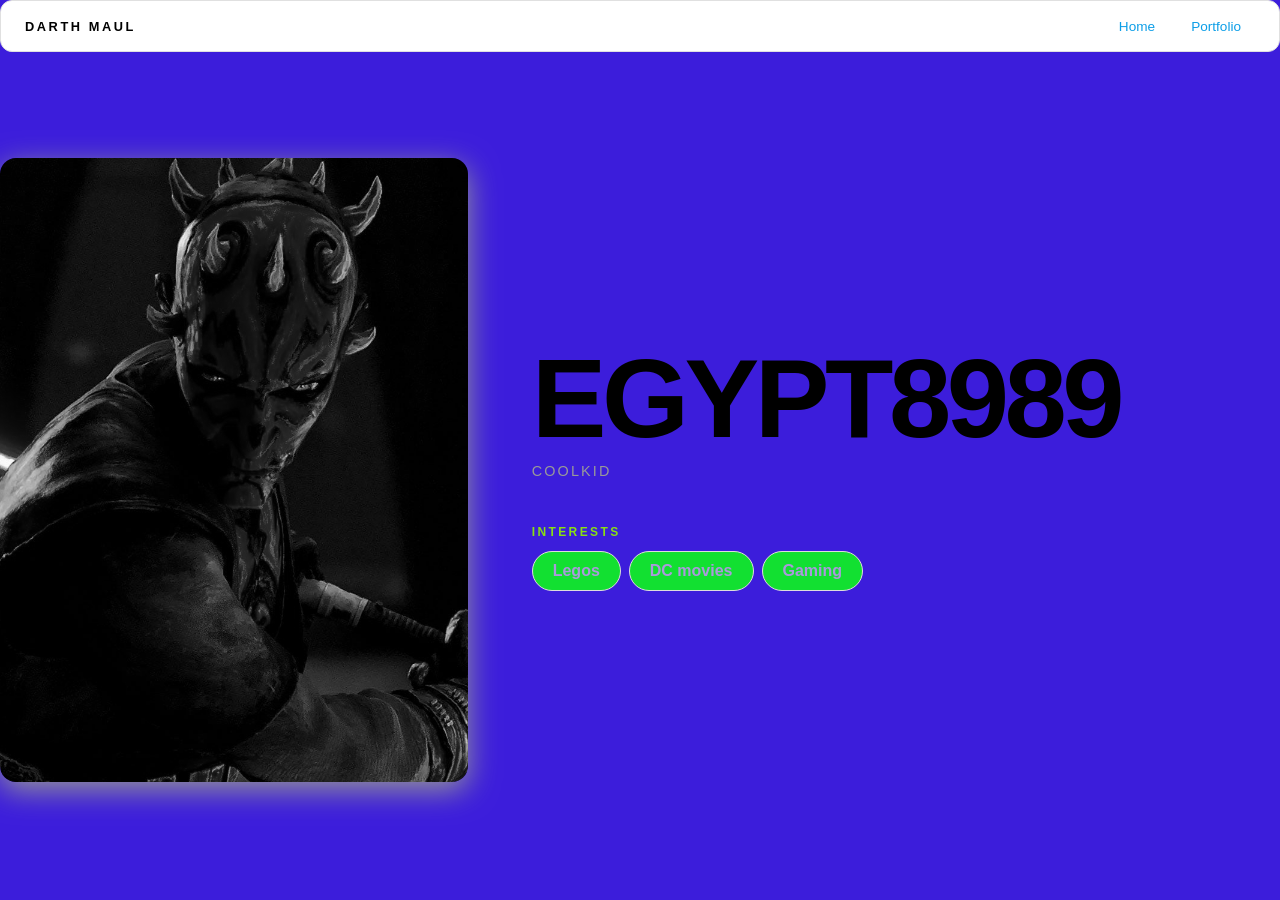
<file: index.html>
<!DOCTYPE html>
<html>

<head>

  <title>Good website</title>
  <link rel="stylesheet" href="style.css">
</head>

<body>
  <!-- All content goes here -->
  <div class="all-contents">
    <!-- nav goes here (TODO 6) -->
    <nav>
      <h1>Darth maul</h1>
      <ul id="nav-ul">
        <li class="nav-li"><a href="index.html">Home</a></li>
        <li class="nav-li"><a href="portfolio.html">Portfolio</a></li>
      </ul>
    </nav>
    <main>
      <div class="sidebar">
        <img class="sidebar-img" src="/Maul.jpeg" alt="Maul">
      </div>
      <div class="content">
        <h2>Egypt8989</h2>
        <p>Coolkid</p>
        <div id="interests">
          <h3>Interests</h3>
          <ul>
            <li>Legos</li>
            <li>DC movies</li>
            <li>Gaming</li>
          </ul>
        </div>
      </div>
    </main>

  </div>
</body>

</html>
</file>
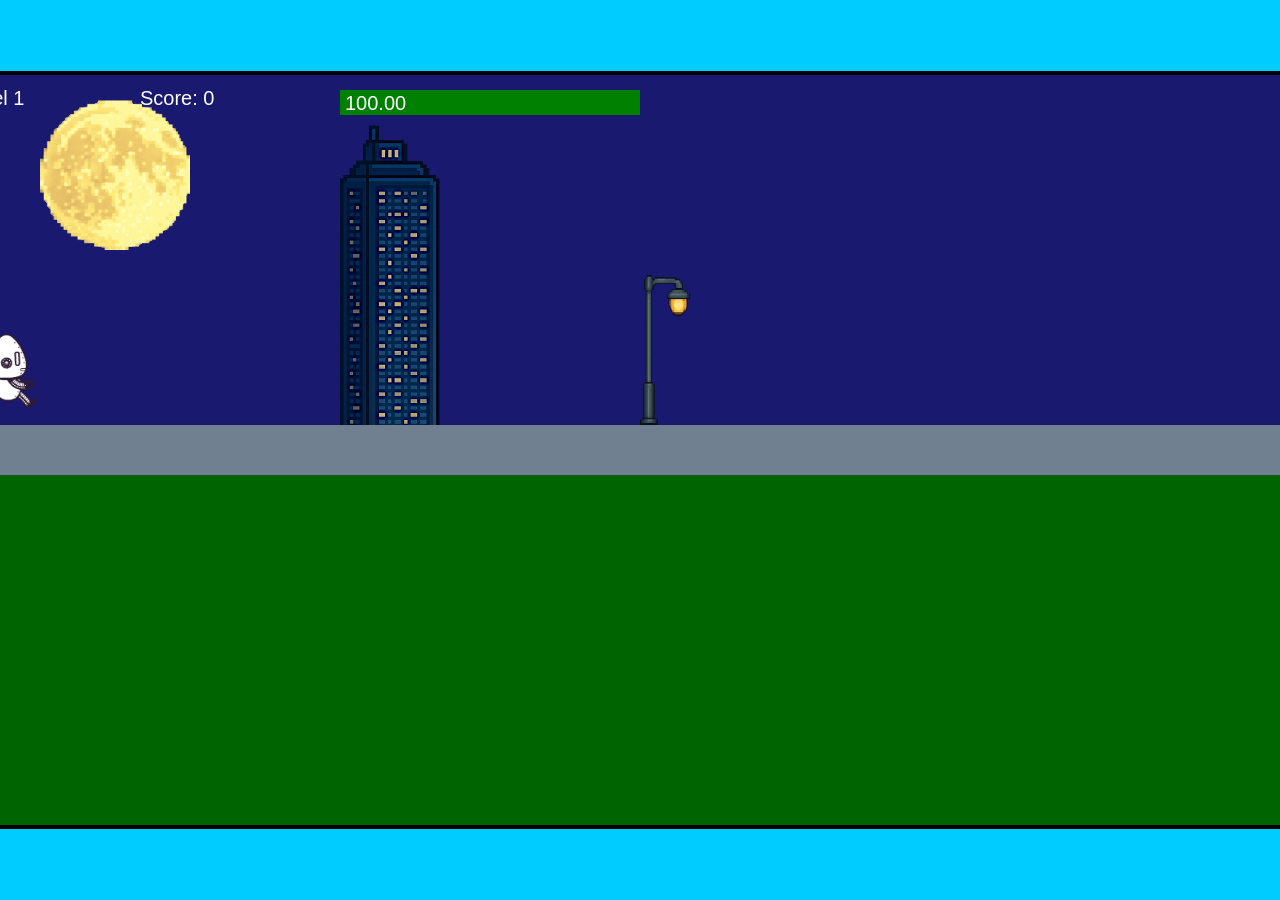
<file: fsd-projects/runtime/index.html>
<!DOCTYPE html>
<html lang="en">
  <head>
    <meta charset="UTF-8" />
    <meta name="viewport" content="width=device-width, initial-scale=1.0" />
    <title>Runtime Neo</title>
    <link rel="stylesheet" href="runtime.css" />
    <script src="https://code.jquery.com/jquery-3.1.0.js"></script>
    <script src="setup.js"></script>
    <script src="levels.js"></script>
    <script src="scenery.js"></script>
    <script src="student.js"></script>
    <script src="main.js"></script>
  </head>
  <body id="body">
    <canvas id="gameCanvas" width="1400" height="750"></canvas>
    <img id="player" src="images/halle.png" />
    <img id="projectile" src="images/projectile.png" />
    <img id="basicPlatform" src="images/interactable/basicPlatform.png" />
    <img id="spikes" src="images/interactable/spikes.png" />
    <img id="bug" src="images/interactable/bug.png" />
    <img id="healthUp" src="images/interactable/healthUp.png" />
    <img id="flag" src="images/interactable/flag.png" />
    <img id="moon" src="images/backgrounds/moon.png" />
    <img id="building" src="images/backgrounds/building.png" />
    <img id="lamp" src="images/backgrounds/lamp.png" />
  </body>
</html>
</file>
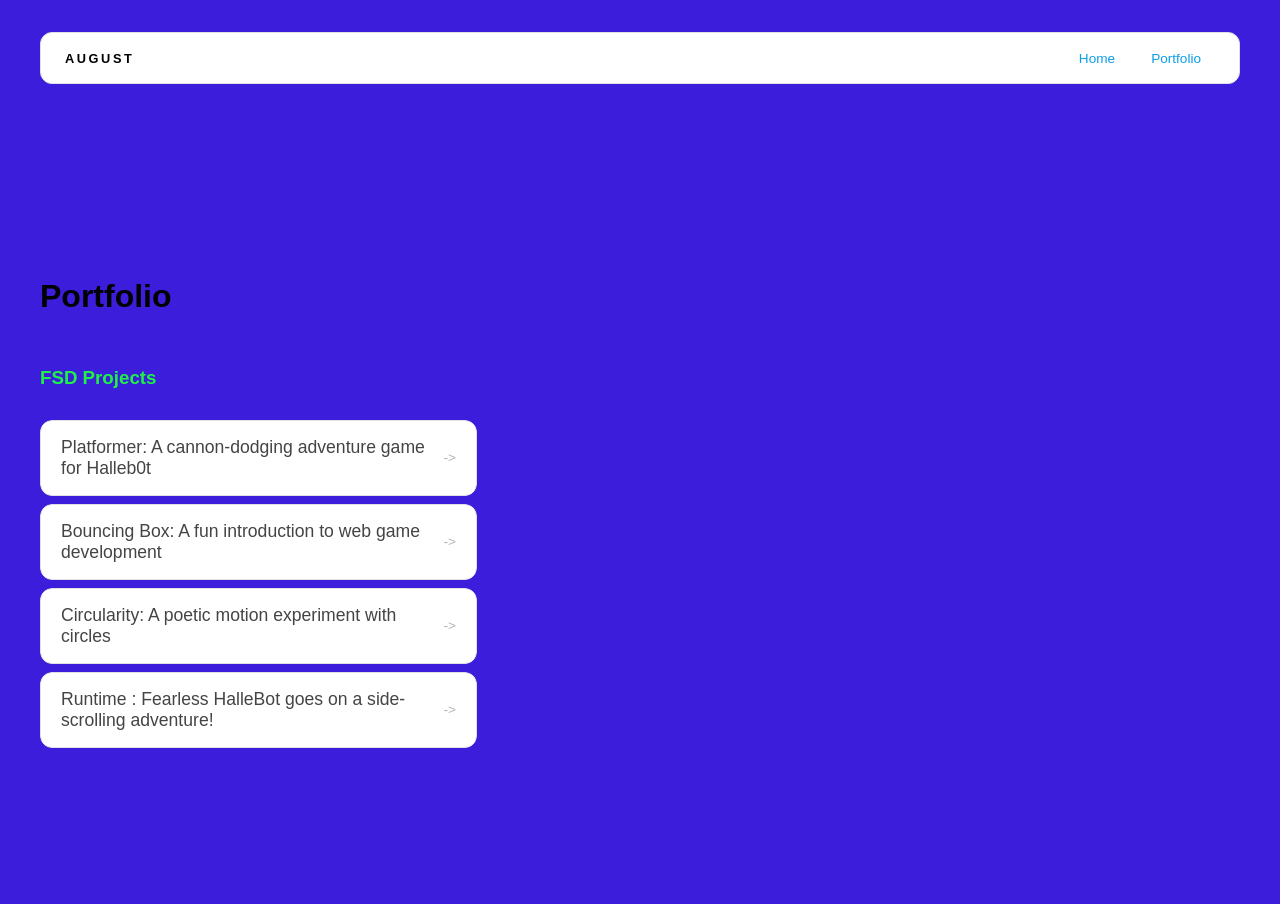
<file: portfolio.html>
<!DOCTYPE html>
<html>

<head>
  <link rel="stylesheet" href="style.css" />
  <title>Darth maul</title>
</head>

<body>
  <!-- All content goes here -->
  <div id="all-contents">
    <nav>
      <h1>August</h1>
      <ul id="nav-ul">
        <li class="nav-li">
          <a href="index.html">Home</a>
        </li>
        <li class="nav-li">
          <a href="portfolio.html">Portfolio</a>
        </li>
      </ul>
    </nav>
    <main>
      <div class="content">
        <h1>Portfolio</h1>
        <h3>FSD Projects</h3>
        <ul id="portfolio">
          <li>
            <a href="fsd-projects/platformer/">Platformer: A cannon-dodging adventure game for Halleb0t</a>
          </li>
          <li>
            <a href="fsd-projects/bouncing-box/">Bouncing Box: A fun introduction to web game development</a>
          </li>
          <li>
            <a href="fsd-projects/circularity/">Circularity: A poetic motion experiment with circles</a>
          </li>
          <li>
            <a href="projects/runtime/">Runtime : Fearless HalleBot goes on a side-scrolling adventure!</a>
          </li>

        </ul>
      </div>
    </main>
  </div>
</body>

</html>
</file>
<file: style.css>
* {
  box-sizing: border-box;
}

body {
  margin: 0;
  background: #3c1ddb;
  color: #1ff246;
  font-family: "Helvetica Neue", Arial, sans-serif;
}

#all-contents {
  max-width: 1500px;
  min-height: 100vh;
  margin: 0 auto;
  padding: 32px 40px;
}

main {
  display: grid;
  grid-template-columns: minmax(220px, 1fr) minmax(420px, 1.6fr);
  align-items: center;
  min-height: calc(100vh - 160px);
  gap: clamp(32px, 5vw, 80px);
}

.sidebar {
  width: 100%;
}

.content {
  display: flex;
  flex-direction: column;
  align-items: flex-start;
  gap: 12px;
}

h2 {
  margin: 0;
  font-size: clamp(4rem, 10vw, 7rem);
  line-height: 0.9;
  font-weight: 900;
  letter-spacing: -0.04em;
  text-transform: uppercase;
  color: #000;
}

.content > p {
  margin: 0;
  color: #999;
  font-size: 0.9rem;
  text-transform: uppercase;
  letter-spacing: 0.15em;
  line-height: 1.4;
}
#interests {
  margin-top: 32px;
  width: 100%;
}

#interests h3 {
  margin: 0 0 12px;
  font-size: 0.75rem;
  font-weight: 700;
  text-transform: uppercase;
  letter-spacing: 0.2em;
  color: #89df12;
}

#interests ul {
  list-style: none;
  margin: 0;
  padding: 0;
  display: flex;
  flex-wrap: wrap;
  gap: 8px;
}

#interests li {
  color: #ab99dc;
  font-size: 1rem;
  font-weight: 600;
  padding: 10px 20px;
  background: #12e031;
  border: 1px solid #ddd;
  border-radius: 100px;
  transition:
    background 0.25s ease,
    color 0.25s ease,
    transform 0.25s ease;
  cursor: default;
}

#interests li:hover {
  background: #06c1f5;
  color: #1b8bcc;
  border-color: #000;
  transform: translateY(-2px);
}
.sidebar-img {
  width: 100%;
  max-width: 760px;
  aspect-ratio: 3 / 4;
  object-fit: cover;
  display: block;
  border-radius: 16px;
  filter: grayscale(100%);
  box-shadow: 0 8px 30px rgb(3, 184, 249);
  transition:
    filter 0.4s ease,
    transform 0.4s ease,
    box-shadow 0.4s ease;
}

.sidebar-img:hover {
  filter: grayscale(0%);
  transform: translateY(-4px);
  box-shadow: 0 16px 40px rgba(8, 147, 216, 0.18);
}
nav {
    display: flex;
    justify-content: space-between;
    align-items: center;
    margin-bottom: 48px;
    padding: 16px 24px;
    background: #fff;
    border: 1px solid #e0e0e0;
    border-radius: 12px;
}

nav h1 {
    margin: 0;
    font-size: 0.8rem;
    font-weight: 700;
    text-transform: uppercase;
    letter-spacing: 0.2em;
    color: #000;
}

#nav-ul {
    list-style: none;
    display: flex;
    gap: 8px;
    margin: 0;
    padding: 0;
}

.nav-li a {
    color: #0c9ee7;
    text-decoration: none;
    font-size: 0.85rem;
    font-weight: 500;
    padding: 6px 14px;
    border-radius: 8px;
    transition: background 0.25s ease, color 0.25s ease;
}

.nav-li a:hover {
    background: #059ce7;
    color: #4d03fa;
}
/* Portfolio styles */
.content h1 {
  color: black;
}

#portfolio {
  list-style: none;
  margin: 0;
  padding: 0;
  width: 100%;
  display: flex;
  flex-direction: column;
  gap: 8px;
}

#portfolio li {
  border-radius: 12px;
  overflow: hidden;
}

#portfolio a {
  display: flex;
  justify-content: space-between;
  align-items: center;
  text-decoration: none;
  color: #444;
  padding: 16px 20px;
  font-size: 1.1rem;
  font-weight: 500;
  background: #fff;
  border: 1px solid #e0e0e0;
  border-radius: 12px;
  transition: background 0.25s ease, color 0.25s ease, transform 0.25s ease;
}

#portfolio a:hover {
  background: #0893ef;
  color: #210af1;
  transform: translateX(4px);
}

#portfolio a::after {
  content: "->";
  font-size: 0.85rem;
  opacity: 0.4;
  transition: opacity 0.25s ease;
  white-space: nowrap;
}

#portfolio a:hover::after {
  opacity: 1;
}
</file>
<file: fsd-projects/runtime/runtime.css>
/* runtime.css */
/* Styles for Runtime Neo auto-runner game */

img {
  display: none;
}

#gameCanvas {
  position: absolute;
  border: 4px solid #000;
  top: 50%;
  left: 50%;
  transform: translate(-50%, -50%);
}

body {
  margin: 0;
  background-color: #00ccff;
  font-family: Arial, sans-serif;
  text-align: center;
  overflow: hidden;
}
</file>
